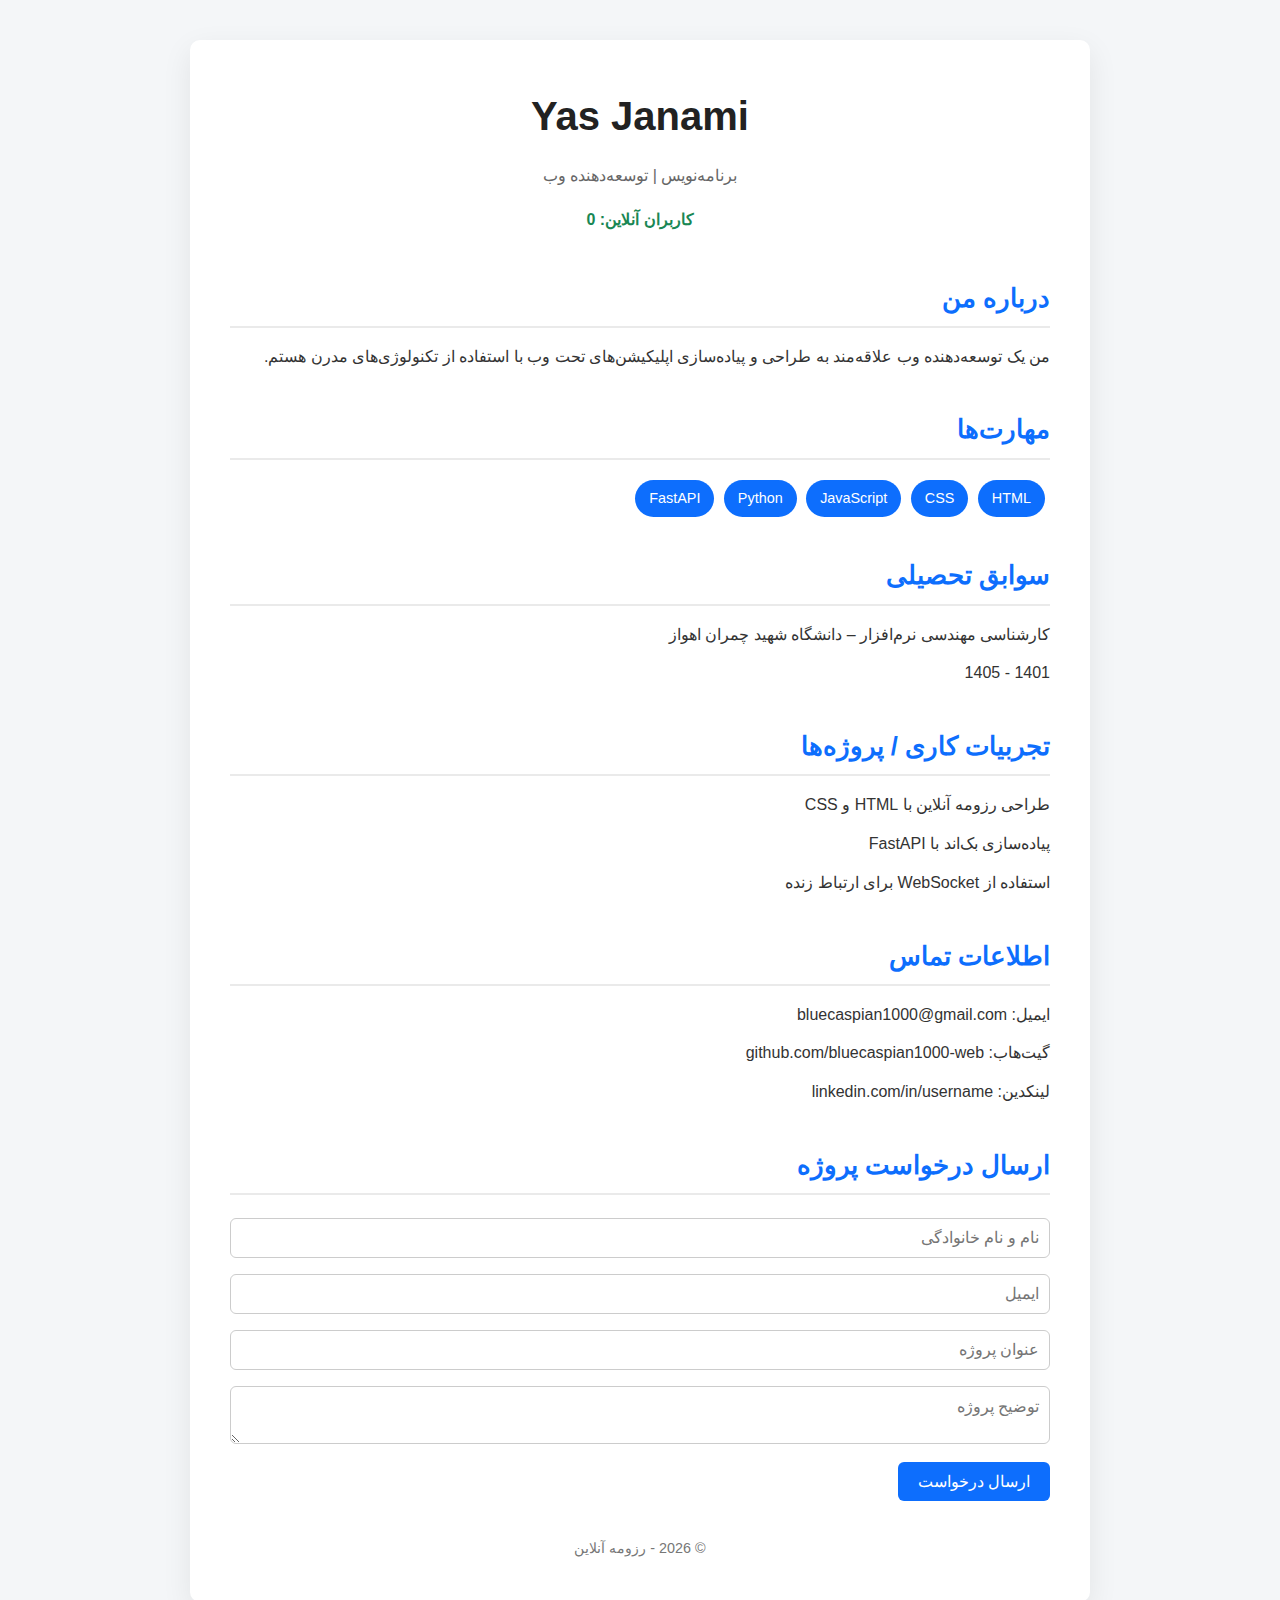
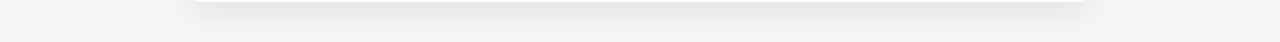
<file: index.html>
<!DOCTYPE html>
<html lang="fa" dir="rtl">
<head>
    <meta charset="UTF-8">
    <title>رزومه من</title>
    <link rel="stylesheet" href="style.css">
</head>
<body>

<div class="container">

    <!-- Header -->
    <header>
        <h1>Yas Janami</h1>
        <p>برنامه‌نویس | توسعه‌دهنده وب</p>
        <p class="online">
            کاربران آنلاین: <span id="online">0</span>
        </p>
    </header>

    <!-- About -->
    <section>
        <h2>درباره من</h2>
        <p>
            من یک توسعه‌دهنده وب علاقه‌مند به طراحی و پیاده‌سازی
            اپلیکیشن‌های تحت وب با استفاده از تکنولوژی‌های مدرن هستم.
        </p>
    </section>

    <!-- Skills -->
    <section>
        <h2>مهارت‌ها</h2>
        <div class="skills">
            <span>HTML</span>
            <span>CSS</span>
            <span>JavaScript</span>
            <span>Python</span>
            <span>FastAPI</span>
        </div>
    </section>

    <!-- Education -->
    <section>
        <h2>سوابق تحصیلی</h2>
        <ul>
            <li>کارشناسی مهندسی نرم‌افزار – دانشگاه شهید چمران اهواز</li>
            <li>1401 - 1405</li>
        </ul>
    </section>

    <!-- Experience -->
    <section>
        <h2>تجربیات کاری / پروژه‌ها</h2>
        <ul>
            <li>طراحی رزومه آنلاین با HTML و CSS</li>
            <li>پیاده‌سازی بک‌اند با FastAPI</li>
            <li>استفاده از WebSocket برای ارتباط زنده</li>
        </ul>
    </section>

    <!-- Contact -->
    <section>
        <h2>اطلاعات تماس</h2>
        <ul>
            <li> ایمیل: bluecaspian1000@gmail.com</li>
            <li> گیت‌هاب: github.com/bluecaspian1000-web</li>
            <li> لینکدین: linkedin.com/in/username</li>
        </ul>
    </section>

    <section>
        <h2>ارسال درخواست پروژه</h2>
        <form id="requestForm">
            <input type="text" id="name" placeholder="نام و نام خانوادگی" required>
            <input type="email" id="email" placeholder="ایمیل" required>
            <input type="text" id="title" placeholder="عنوان پروژه" required>
            <textarea id="desc" placeholder="توضیح پروژه" required></textarea>
            <button type="submit">ارسال درخواست</button>
        </form>
    </section>



    <footer>
        © 2026 - رزومه آنلاین
    </footer>

</div>

<!-- WebSocket -->
<script>
    const ws = new WebSocket("wss://resume-backend-nmxq.onrender.com/ws/online");

    ws.onmessage = function (event) {
        document.getElementById("online").innerText = event.data;
    };

    ws.onclose = function () {
        document.getElementById("online").innerText = "0";
    };
</script>

<script>
document.getElementById("requestForm").addEventListener("submit", async (e) => {
    e.preventDefault();

    const data = {
        name: document.getElementById("name").value,
        email: document.getElementById("email").value,
        title: document.getElementById("title").value,
        description: document.getElementById("desc").value
    };

    try {
        const res = await fetch("https://resume-backend-nmxq.onrender.com/requests", {
            method: "POST",
            headers: { "Content-Type": "application/json" },
            body: JSON.stringify(data)
        });
        if (res.ok) alert("درخواست شما ثبت شد!");
        else alert("خطا در ثبت درخواست");
    } catch (err) {
        alert("ارتباط با سرور برقرار نشد");
    }

    // خالی کردن فرم
    document.getElementById("requestForm").reset();
});
</script>

</body>
</html>
</file>
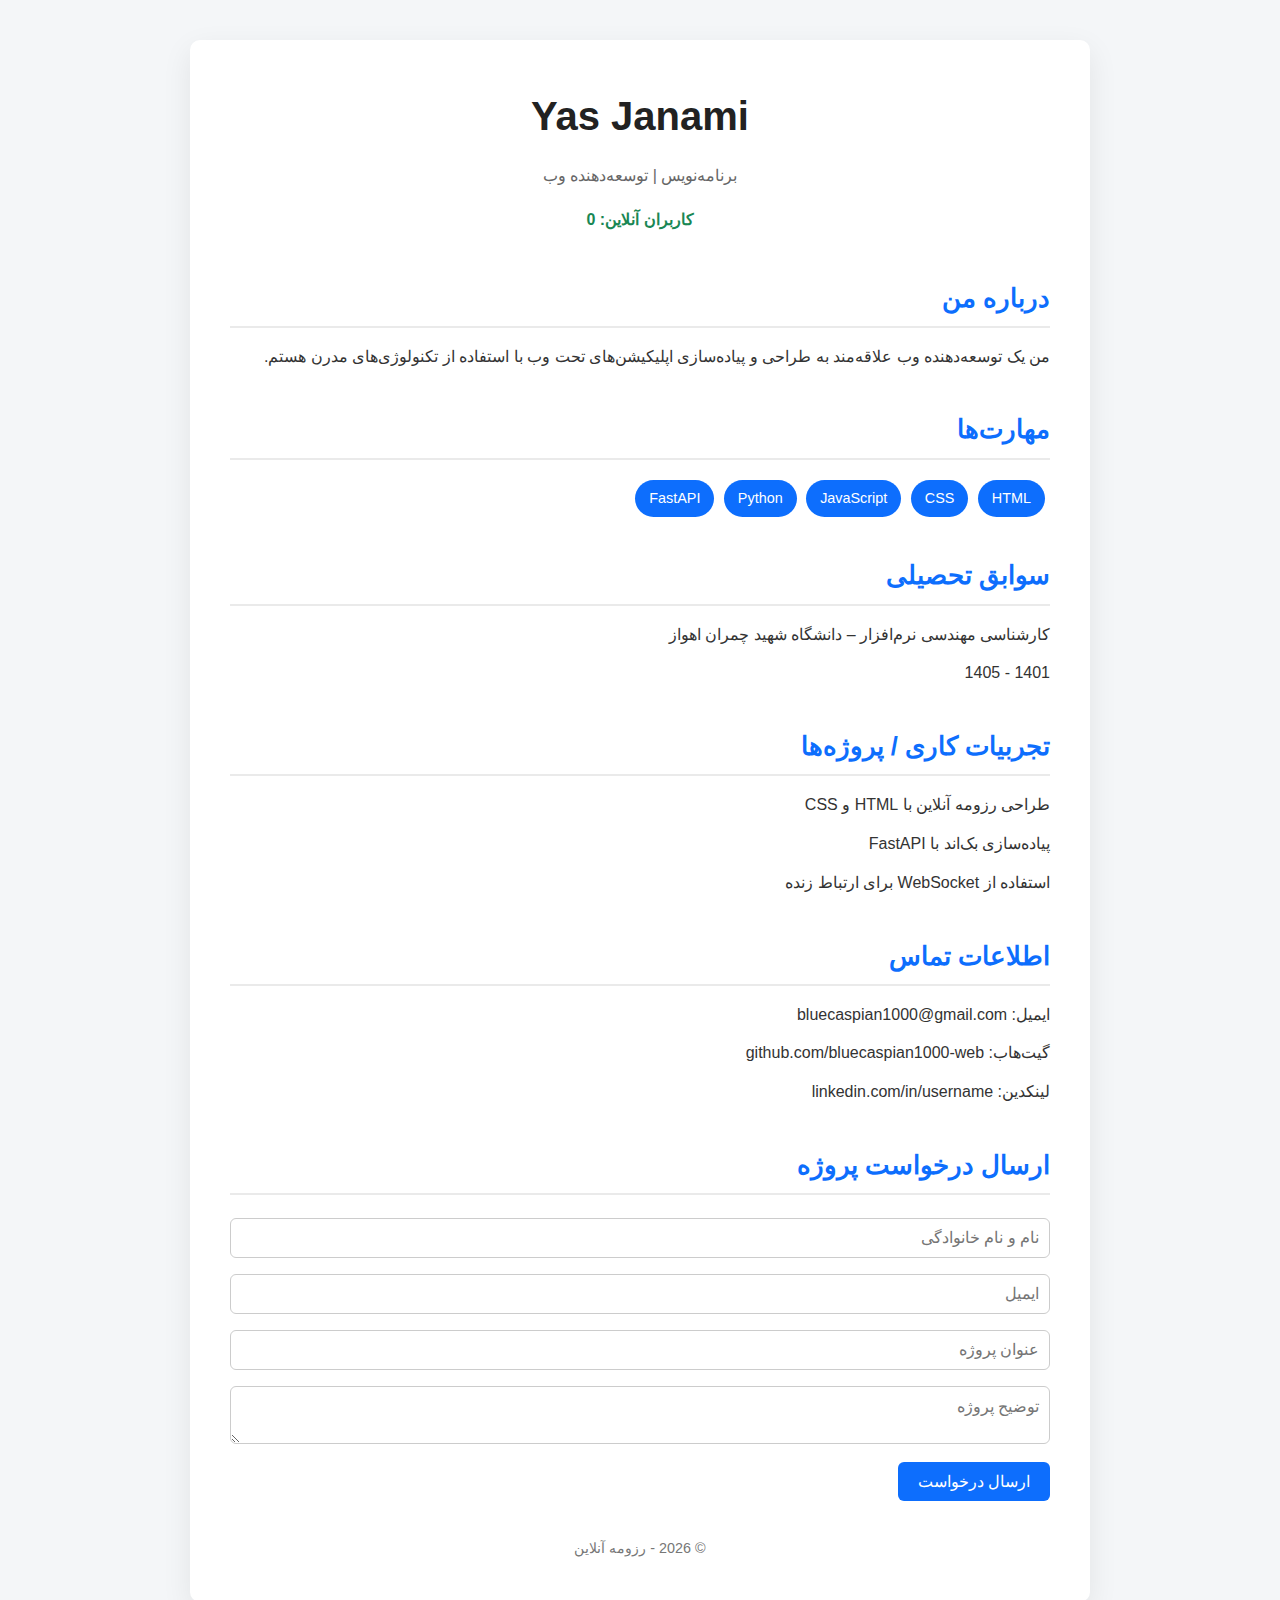
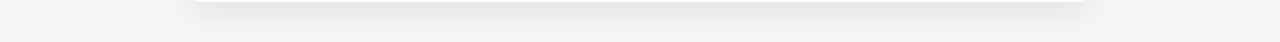
<file: IntEng/index.html>
<!DOCTYPE html>
<html lang="fa" dir="rtl">
<head>
    <meta charset="UTF-8">
    <title>رزومه من</title>
    <link rel="stylesheet" href="style.css">
</head>
<body>

<div class="container">

    <!-- Header -->
    <header>
        <h1>Yas Janami</h1>
        <p>برنامه‌نویس | توسعه‌دهنده وب</p>
        <p class="online">
            کاربران آنلاین: <span id="online">0</span>
        </p>
    </header>

    <!-- About -->
    <section>
        <h2>درباره من</h2>
        <p>
            من یک توسعه‌دهنده وب علاقه‌مند به طراحی و پیاده‌سازی
            اپلیکیشن‌های تحت وب با استفاده از تکنولوژی‌های مدرن هستم.
        </p>
    </section>

    <!-- Skills -->
    <section>
        <h2>مهارت‌ها</h2>
        <div class="skills">
            <span>HTML</span>
            <span>CSS</span>
            <span>JavaScript</span>
            <span>Python</span>
            <span>FastAPI</span>
        </div>
    </section>

    <!-- Education -->
    <section>
        <h2>سوابق تحصیلی</h2>
        <ul>
            <li>کارشناسی مهندسی نرم‌افزار – دانشگاه شهید چمران اهواز</li>
            <li>1401 - 1405</li>
        </ul>
    </section>

    <!-- Experience -->
    <section>
        <h2>تجربیات کاری / پروژه‌ها</h2>
        <ul>
            <li>طراحی رزومه آنلاین با HTML و CSS</li>
            <li>پیاده‌سازی بک‌اند با FastAPI</li>
            <li>استفاده از WebSocket برای ارتباط زنده</li>
        </ul>
    </section>

    <!-- Contact -->
    <section>
        <h2>اطلاعات تماس</h2>
        <ul>
            <li> ایمیل: bluecaspian1000@gmail.com</li>
            <li> گیت‌هاب: github.com/bluecaspian1000-web</li>
            <li> لینکدین: linkedin.com/in/username</li>
        </ul>
    </section>

    <section>
        <h2>ارسال درخواست پروژه</h2>
        <form id="requestForm">
            <input type="text" id="name" placeholder="نام و نام خانوادگی" required>
            <input type="email" id="email" placeholder="ایمیل" required>
            <input type="text" id="title" placeholder="عنوان پروژه" required>
            <textarea id="desc" placeholder="توضیح پروژه" required></textarea>
            <button type="submit">ارسال درخواست</button>
        </form>
    </section>



    <footer>
        © 2026 - رزومه آنلاین
    </footer>

</div>

<!-- WebSocket -->
<script>
    const ws = new WebSocket("ws://localhost:8000/ws/online");

    ws.onmessage = function (event) {
        document.getElementById("online").innerText = event.data;
    };

    ws.onclose = function () {
        document.getElementById("online").innerText = "0";
    };
</script>

<script>
document.getElementById("requestForm").addEventListener("submit", async (e) => {
    e.preventDefault();

    const data = {
        name: document.getElementById("name").value,
        email: document.getElementById("email").value,
        title: document.getElementById("title").value,
        description: document.getElementById("desc").value
    };

    try {
        const res = await fetch("http://localhost:8000/requests", {
            method: "POST",
            headers: { "Content-Type": "application/json" },
            body: JSON.stringify(data)
        });
        if (res.ok) alert("درخواست شما ثبت شد!");
        else alert("خطا در ثبت درخواست");
    } catch (err) {
        alert("ارتباط با سرور برقرار نشد");
    }

    // خالی کردن فرم
    document.getElementById("requestForm").reset();
});
</script>

</body>
</html>
</file>
<file: style.css>
/* Reset */
* {
    margin: 0;
    padding: 0;
    box-sizing: border-box;
    font-family: Vazirmatn, Arial, sans-serif;
}

/* Body */
body {
    background-color: #f4f6f8;
    color: #333;
    line-height: 1.8;
}

/* Container */
.container {
    width: 90%;
    max-width: 900px;
    margin: 40px auto;
    background: #fff;
    padding: 40px;
    border-radius: 10px;
    box-shadow: 0 10px 30px rgba(0,0,0,0.08);
}

/* Header */
header {
    text-align: center;
    margin-bottom: 40px;
}

header h1 {
    font-size: 2.5rem;
    color: #222;
}

header p {
    margin-top: 10px;
    color: #666;
}

/* Section */
section {
    margin-bottom: 35px;
}

section h2 {
    font-size: 1.6rem;
    margin-bottom: 15px;
    color: #0d6efd;
    border-bottom: 2px solid #eaeaea;
    padding-bottom: 5px;
}

/* Lists */
ul {
    list-style: none;
}

ul li {
    margin-bottom: 10px;
}

/* Skills */
.skills span {
    display: inline-block;
    background: #0d6efd;
    color: #fff;
    padding: 6px 14px;
    border-radius: 20px;
    margin: 5px 5px 0 0;
    font-size: 0.9rem;
}

/* Online users */
.online {
    margin-top: 15px;
    font-weight: bold;
    color: #198754;
}

/* Footer */
footer {
    text-align: center;
    margin-top: 30px;
    color: #777;
    font-size: 0.9rem;
}


form input, form textarea {
    width: 100%;
    padding: 10px;
    margin: 8px 0;
    border-radius: 6px;
    border: 1px solid #ccc;
    font-size: 1rem;
}

form button {
    background-color: #0d6efd;
    color: white;
    padding: 10px 20px;
    border: none;
    border-radius: 6px;
    cursor: pointer;
    font-size: 1rem;
}

form button:hover {
    background-color: #0b5ed7;
}
</file>
<file: IntEng/style.css>
/* Reset */
* {
    margin: 0;
    padding: 0;
    box-sizing: border-box;
    font-family: Vazirmatn, Arial, sans-serif;
}

/* Body */
body {
    background-color: #f4f6f8;
    color: #333;
    line-height: 1.8;
}

/* Container */
.container {
    width: 90%;
    max-width: 900px;
    margin: 40px auto;
    background: #fff;
    padding: 40px;
    border-radius: 10px;
    box-shadow: 0 10px 30px rgba(0,0,0,0.08);
}

/* Header */
header {
    text-align: center;
    margin-bottom: 40px;
}

header h1 {
    font-size: 2.5rem;
    color: #222;
}

header p {
    margin-top: 10px;
    color: #666;
}

/* Section */
section {
    margin-bottom: 35px;
}

section h2 {
    font-size: 1.6rem;
    margin-bottom: 15px;
    color: #0d6efd;
    border-bottom: 2px solid #eaeaea;
    padding-bottom: 5px;
}

/* Lists */
ul {
    list-style: none;
}

ul li {
    margin-bottom: 10px;
}

/* Skills */
.skills span {
    display: inline-block;
    background: #0d6efd;
    color: #fff;
    padding: 6px 14px;
    border-radius: 20px;
    margin: 5px 5px 0 0;
    font-size: 0.9rem;
}

/* Online users */
.online {
    margin-top: 15px;
    font-weight: bold;
    color: #198754;
}

/* Footer */
footer {
    text-align: center;
    margin-top: 30px;
    color: #777;
    font-size: 0.9rem;
}


form input, form textarea {
    width: 100%;
    padding: 10px;
    margin: 8px 0;
    border-radius: 6px;
    border: 1px solid #ccc;
    font-size: 1rem;
}

form button {
    background-color: #0d6efd;
    color: white;
    padding: 10px 20px;
    border: none;
    border-radius: 6px;
    cursor: pointer;
    font-size: 1rem;
}

form button:hover {
    background-color: #0b5ed7;
}
</file>
